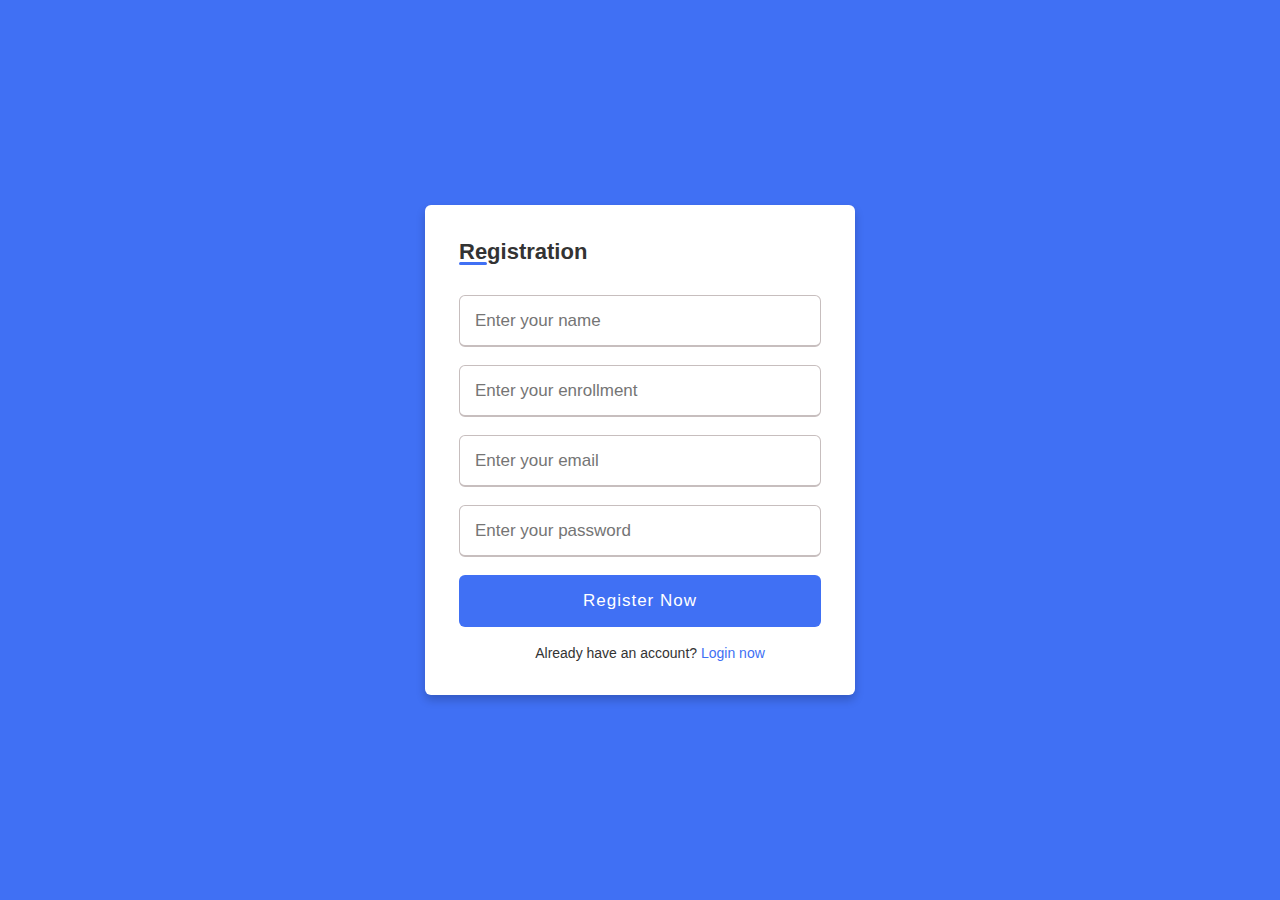
<file: index.html>
<!DOCTYPE html>
<html lang="en" dir="ltr">
  <head>
    <meta charset="UTF-8">
    <meta name="viewport" content="width=device-width, initial-scale=1.0">
    <title>LMS</title>
    <link rel="stylesheet" href="style.css">
    <script src="script.js"></script>
   </head>
<body>
  <div class="wrapper">
    <h2>Registration</h2>
    <form id="myForm">
      <div class="input-box">
        <input type="text" id="name" placeholder="Enter your name" required>
      </div>
      <div class="input-box">
        <input type="number" id="enroll" pattern="\d{12}" placeholder="Enter your enrollment" required>
      </div>
      <div class="input-box">
        <input type="email" id="email" placeholder="Enter your email" required>
      </div>
      <div class="input-box">
        <input type="password" id="password" placeholder="Enter your password" required>
      </div>
      <div class="input-box button">
        <input type="Submit" onclick="signUp()" value="Register Now">
      </div>
      <div class="text">
        <h3>Already have an account? <a href="./login/index.html">Login now</a></h3>
      </div>
    </form>
  </div>

</body>
</html>
</file>
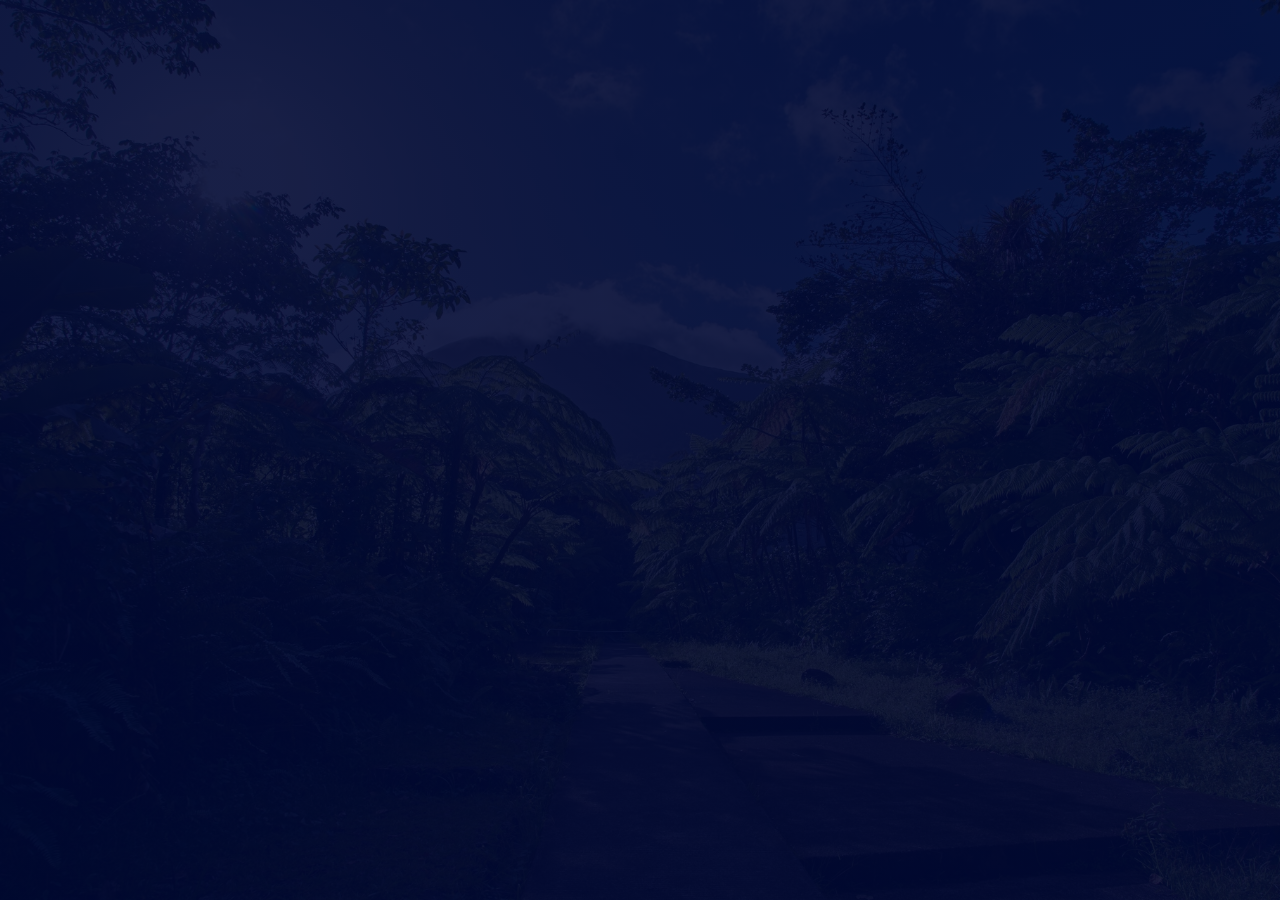
<file: cart/index.html>
<!DOCTYPE html>
<html lang="en">

<head>
  <meta charset="UTF-8">
  <meta name="viewport" content="width=device-width, initial-scale=1.0">
  <link rel="stylesheet" href="style.css">
  <script src="script.js" defer></script>
  <title>Cart</title>
</head>

<body>
    <div id="container" class="grid"> 
        <!-- <div id="card"> -->
        <!-- <span class="title">Title:-</span><h1 class="title">Designed For Work</h1>
                <h1 class="title">Designed For Work</h1>
                <p class="subtitle">Introducing the first ever 5G enabled tablet. You've got a tablet that
                    let's you play harder and work smarter.</p> -->
        <!-- </div> -->
    </div>
</body>

</html>
</file>
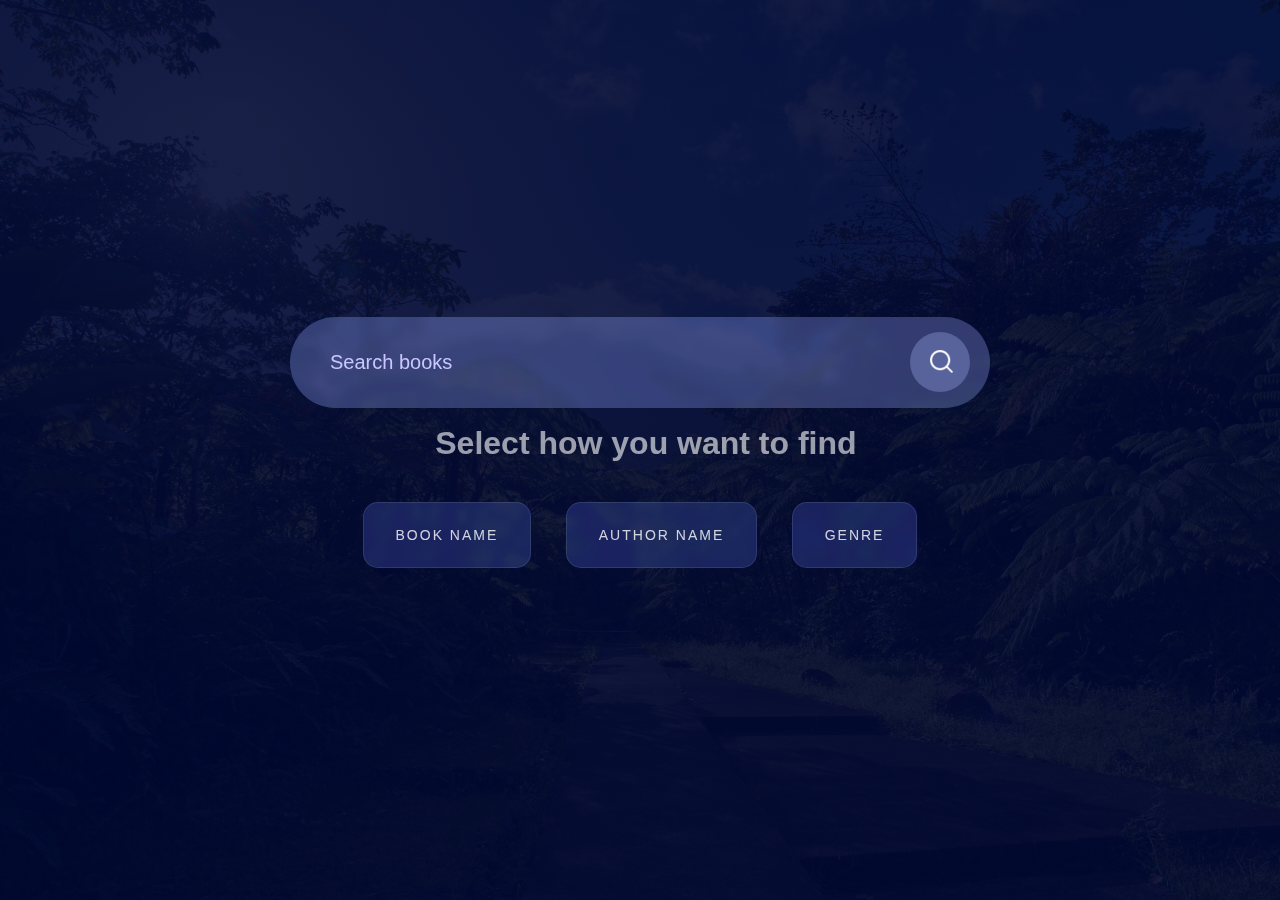
<file: home/index.html>
<!DOCTYPE html>
<html lang="en">

<head>
    <meta charset="UTF-8">
    <meta name="viewport" content="width=device-width, initial-scale=1.0">
    <title>Document</title>
    <link rel="stylesheet" href="style.css">
    <script src="script.js" defer></script>
</head>

<body>
    <div class="container">
        <div class="search-bar">
            <input type="text" id="searchInput" placeholder="Search books" required>
            <button type="submit" onclick="handleSearch()"><img src="images/search.png" alt="search"></button>
        </div>
        <div class="glass-toolbar">
            <h1 class="p">Select how you want to find</h1>
            <button class="glass-button" id="bookname" value="title=" onclick="handleSearch('title=')">Book Name</button>
            <button class="glass-button" id="authorname" onclick="handleSearch('author=')" value="author=">Author Name</button>
            <button class="glass-button" id="genre" onclick="handleSearch('categories=')" value="categories=">Genre</button>
        </div>
    </div>
</body>

</html>
</file>
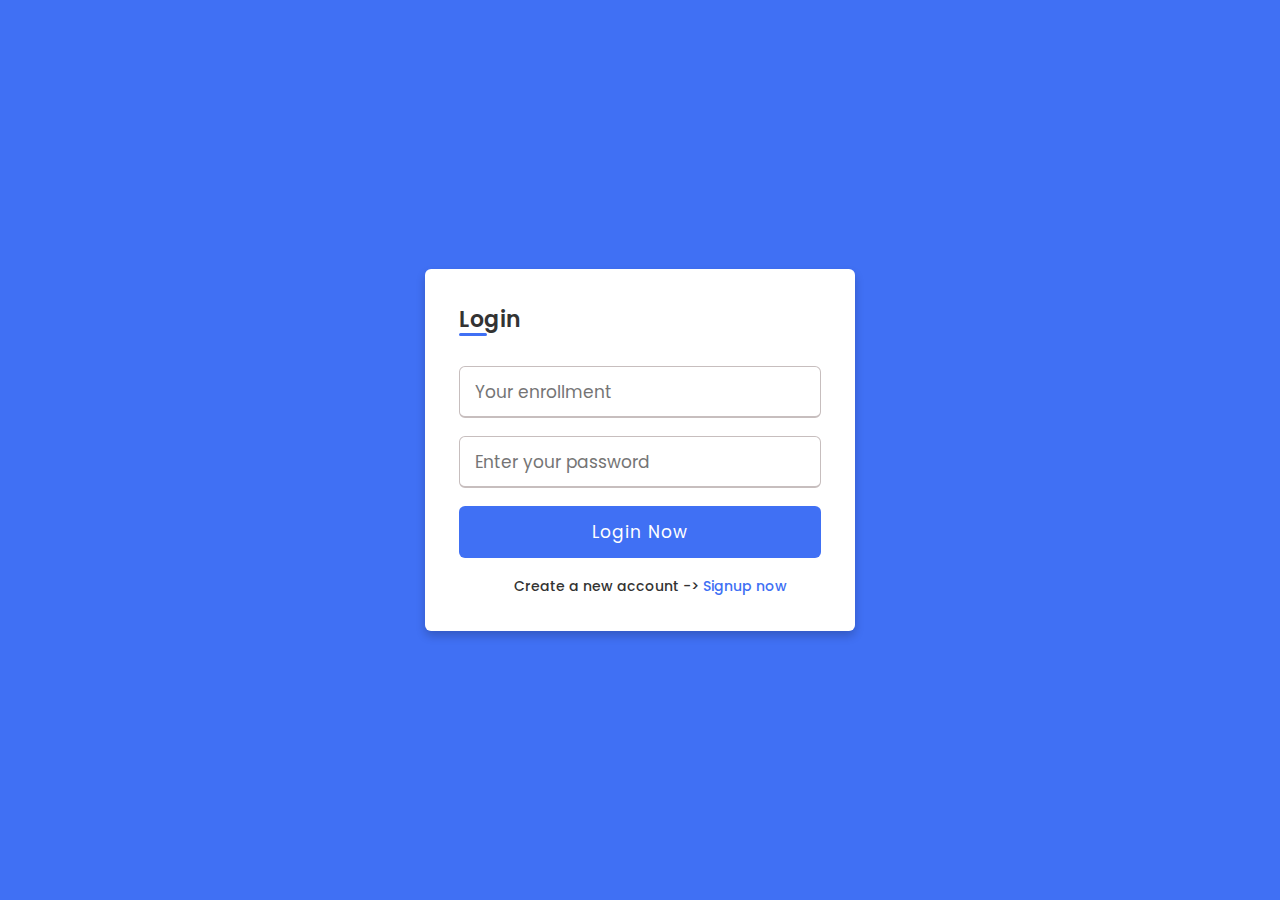
<file: login/index.html>
<!DOCTYPE html>
<html lang="en" dir="ltr">
  <head>
    <meta charset="UTF-8">
    <meta name="viewport" content="width=device-width, initial-scale=1.0">
    <title>LMS</title>
    <link rel="stylesheet" href="style.css">
    <script src="script.js" defer></script>
   </head>
<body>
  <div class="wrapper">
    <h2>Login</h2>
    <div class="formInput">
      <div class="input-box">
        <input type="text" id="enroll" placeholder="Your enrollment" required>
      </div>
      <div class="input-box">
        <input type="password" id="password" placeholder="Enter your password" required>
      </div>
      <div class="input-box button">
        <input type="Submit" onclick="login()" value="Login Now">
      </div>
      <div class="text">
        <h3>Create a new account -> <a href="../index.html">Signup now</a></h3>
      </div>
    </div>
  </div>

</body>
</html>
</file>
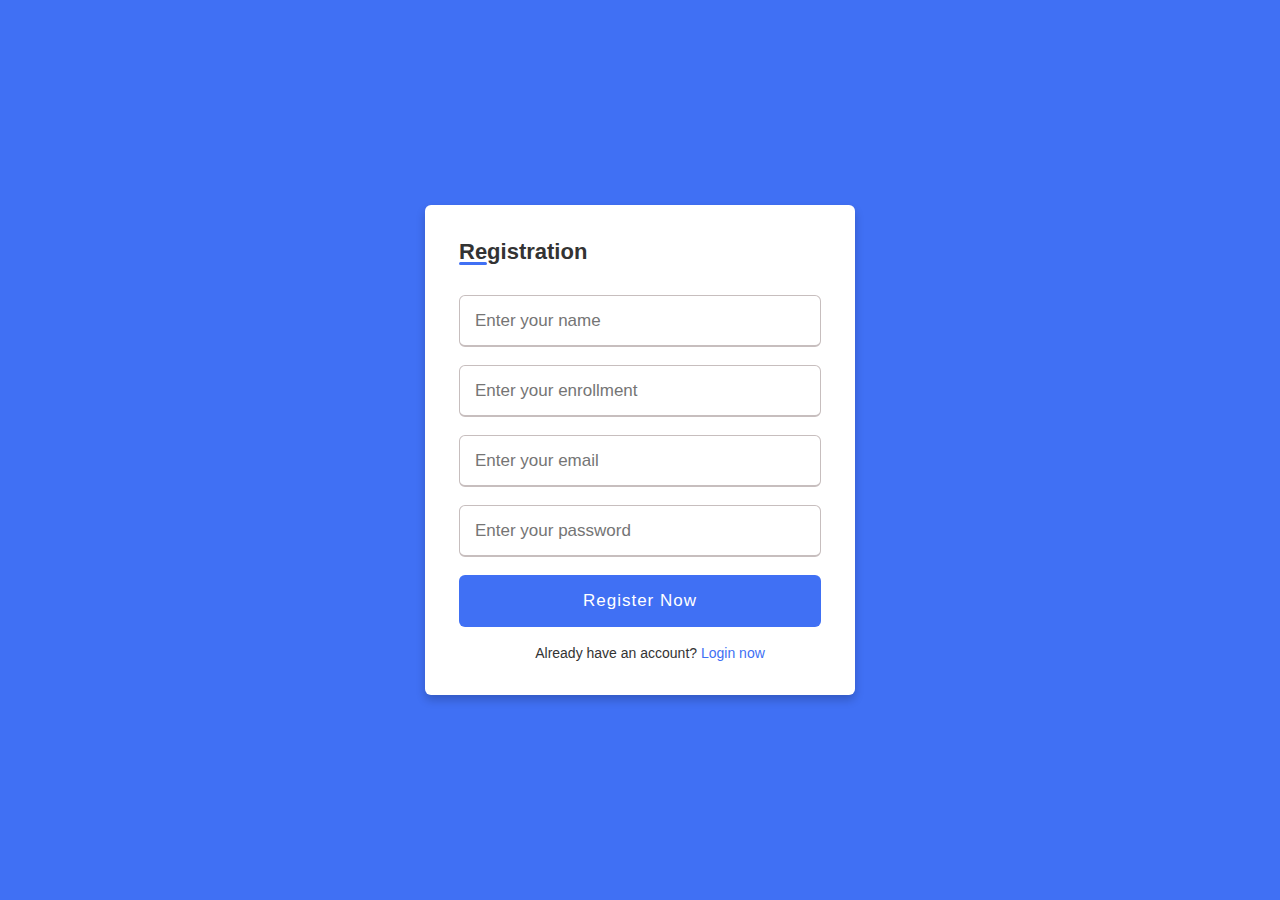
<file: signup page/index.html>
<!DOCTYPE html>
<html lang="en" dir="ltr">
  <head>
    <meta charset="UTF-8">
    <meta name="viewport" content="width=device-width, initial-scale=1.0">
    <title>LMS</title>
    <link rel="stylesheet" href="style.css">
    <script src="script.js"></script>
   </head>
<body>
  <div class="wrapper">
    <h2>Registration</h2>
    <form id="myForm">
      <div class="input-box">
        <input type="text" id="name" placeholder="Enter your name" required>
      </div>
      <div class="input-box">
        <input type="number" id="enroll" pattern="\d{12}" placeholder="Enter your enrollment" required>
      </div>
      <div class="input-box">
        <input type="email" id="email" placeholder="Enter your email" required>
      </div>
      <div class="input-box">
        <input type="password" id="password" placeholder="Enter your password" required>
      </div>
      <div class="input-box button">
        <input type="Submit" onclick="signUp()" value="Register Now">
      </div>
      <div class="text">
        <h3>Already have an account? <a href="../login/index.html">Login now</a></h3>
      </div>
    </form>
  </div>

</body>
</html>
</file>
<file: style.css>
input::-webkit-outer-spin-button,
input::-webkit-inner-spin-button {
  -webkit-appearance: none;
  margin: 0;
}

@import url('https://fonts.googleapis.com/css?family=Poppins:400,500,600,700&display=swap');

* {
  margin: 0;
  padding: 0;
  box-sizing: border-box;
  font-family: 'Poppins', sans-serif;
}

body {
  min-height: 100vh;
  display: flex;
  align-items: center;
  justify-content: center;
  background: #4070f4;
}

.wrapper {
  position: relative;
  max-width: 430px;
  width: 100%;
  background: #fff;
  padding: 34px;
  border-radius: 6px;
  box-shadow: 0 5px 10px rgba(0, 0, 0, 0.2);
}

.wrapper h2 {
  position: relative;
  font-size: 22px;
  font-weight: 600;
  color: #333;
}

.wrapper h2::before {
  content: '';
  position: absolute;
  left: 0;
  bottom: 0;
  height: 3px;
  width: 28px;
  border-radius: 12px;
  background: #4070f4;
}

.wrapper form {
  margin-top: 30px;
}

.wrapper form .input-box {
  height: 52px;
  margin: 18px 0;
}

form .input-box input {
  height: 100%;
  width: 100%;
  outline: none;
  padding: 0 15px;
  font-size: 17px;
  font-weight: 400;
  color: #333;
  border: 1.5px solid #C7BEBE;
  border-bottom-width: 2.5px;
  border-radius: 6px;
  transition: all 0.3s ease;
}

.input-box input:focus,
.input-box input:valid {
  border-color: #4070f4;
}

form .policy {
  display: flex;
  align-items: center;
}

form h3 {
  color: #707070;
  font-size: 14px;
  font-weight: 500;
  margin-left: 10px;
}

.input-box.button input {
  color: #fff;
  letter-spacing: 1px;
  border: none;
  background: #4070f4;
  cursor: pointer;
}

.input-box.button input:hover {
  background: #0e4bf1;
}

form .text h3 {
  color: #333;
  width: 100%;
  text-align: center;
}

form .text h3 a {
  color: #4070f4;
  text-decoration: none;
}

form .text h3 a:hover {
  text-decoration: underline;
}
</file>
<file: cart/style.css>
@import url('https://fonts.googleapis.com/css2?family=Poppins:wght@200&display=swap');
* {
    margin: 0;
    padding: 0;
    box-sizing: border-box;
    font-family: 'Poppins', sans-serif;
}

#container {
  width: 100%;
  min-height: 100vh;
  padding: 5%;
  background-image: linear-gradient(rgba(0, 8, 51, 0.9), rgba(0, 8, 51, 0.9)), url(../home/images/background.jpg);
  background-position: center;
  background-size: cover;
  display: grid;
  grid-template-columns: repeat(3, 400px);
  grid-gap: 15px;
}

.card {
  width: 400px;
  height: 180px;
  font-family: 'Poppins', sans-serif;
  min-height: 250px;
  background: rgba(255, 255, 255, 0.15);
  box-shadow: 0 8px 32px 0 rgba(31, 38, 135, 0.37);
  backdrop-filter: blur(18px);
  -webkit-backdrop-filter: blur(18px);
  border: 1px solid rgba(255, 255, 255, 0.18);
  border-radius: 1rem;
  padding: 1.5rem;
  z-index: 10;
  color: whitesmoke;
  display: inline-block;
  align-items: center;
}

.title {
  font-size: 1.2rem;
  margin-bottom: 1rem;
}

.subtitle {
  font-size: 1rem;
  margin-bottom: 2rem;
}
</file>
<file: home/style.css>
* {
    margin: 0;
    padding: 0;
    box-sizing: border-box;
    font-family: 'Poppins', sans-serif;
}

.container {
    width: 100%;
    min-height: 100vh;
    padding: 5%;
    background-image: linear-gradient(rgba(0, 8, 51, 0.9), rgba(0, 8, 51, 0.9)), url(images/background.jpg);
    background-position: center;
    background-size: cover;
    display: flex;
    flex-direction: column;
    align-items: center;
    justify-content: center;
}

.glass-button {
    margin: 15px;
    margin-top: 40px;
    flex-direction: column;
    align-items: center;
    justify-content: center;
    display: inline-block;
    padding: 24px 32px;
    border: 0;
    text-decoration: none;
    border-radius: 15px;
    background-color: rgba(255, 255, 255, 0.1);
    border: 1px solid rgba(255, 255, 255, 0.1);
    backdrop-filter: blur(30px);
    color: rgba(255, 255, 255, 0.8);
    font-size: 14px;
    letter-spacing: 2px;
    cursor: pointer;
    text-transform: uppercase;
    backdrop-filter: blur(4px) saturate(180%);
}

.glass-button:hover {
    background-color: rgba(255, 255, 255, 0.2);
}

h1 {
    padding-top: 3%;
    margin-left: 15%;
    color: rgba(255,255,255,0.6);
}

.search-bar {
    width: 100%;
    max-width: 700px;
    background: rgba(255, 255, 255, 0.2);
    display: flex;
    align-items: center;
    border-radius: 60px;
    padding: 10px 20px;
    backdrop-filter: blur(4px) saturate(180%);
}

.search-bar input {
    background: transparent;
    flex: 1;
    border: 0;
    outline: none;
    padding: 24px 20px;
    font-size: 20px;
    color: #cac7ff;
}

::placeholder {
    color: #cac7ff;
}

.search-bar button img {
    width: 25px;
}

.search-bar button {
    border: 0;
    border-radius: 50%;
    width: 60px;
    height: 60px;
    background: #58629b;
    cursor: pointer;
}
</file>
<file: login/style.css>
@import url('https://fonts.googleapis.com/css?family=Poppins:400,500,600,700&display=swap');
*{
  margin: 0;
  padding: 0;
  box-sizing: border-box;
  font-family: 'Poppins', sans-serif;
}
body{
  min-height: 100vh;
  display: flex;
  align-items: center;
  justify-content: center;
  background: #4070f4;
}
.wrapper{
  position: relative;
  max-width: 430px;
  width: 100%;
  background: #fff;
  padding: 34px;
  border-radius: 6px;
  box-shadow: 0 5px 10px rgba(0,0,0,0.2);
}
.wrapper h2{
  position: relative;
  font-size: 22px;
  font-weight: 600;
  color: #333;
}
.wrapper h2::before{
  content: '';
  position: absolute;
  left: 0;
  bottom: 0;
  height: 3px;
  width: 28px;
  border-radius: 12px;
  background: #4070f4;
}
.wrapper .formInput{
  margin-top: 30px;
}
.wrapper .formInput .input-box{
  height: 52px;
  margin: 18px 0;
}
.formInput .input-box input{
  height: 100%;
  width: 100%;
  outline: none;
  padding: 0 15px;
  font-size: 17px;
  font-weight: 400;
  color: #333;
  border: 1.5px solid #C7BEBE;
  border-bottom-width: 2.5px;
  border-radius: 6px;
  transition: all 0.3s ease;
}
.input-box input:focus,
.input-box input:valid{
  border-color: #4070f4;
}
.formInput .policy{
  display: flex;
  align-items: center;
}
.formInput h3{
  color: #707070;
  font-size: 14px;
  font-weight: 500;
  margin-left: 10px;
}
.input-box.button input{
  color: #fff;
  letter-spacing: 1px;
  border: none;
  background: #4070f4;
  cursor: pointer;
}
.input-box.button input:hover{
  background: #0e4bf1;
}
.formInput .text h3{
 color: #333;
 width: 100%;
 text-align: center;
}
.formInput .text h3 a{
  color: #4070f4;
  text-decoration: none;
}
.formInput .text h3 a:hover{
  text-decoration: underline;
}
</file>
<file: signup page/style.css>
input::-webkit-outer-spin-button,
input::-webkit-inner-spin-button {
  -webkit-appearance: none;
  margin: 0;
}

@import url('https://fonts.googleapis.com/css?family=Poppins:400,500,600,700&display=swap');

* {
  margin: 0;
  padding: 0;
  box-sizing: border-box;
  font-family: 'Poppins', sans-serif;
}

body {
  min-height: 100vh;
  display: flex;
  align-items: center;
  justify-content: center;
  background: #4070f4;
}

.wrapper {
  position: relative;
  max-width: 430px;
  width: 100%;
  background: #fff;
  padding: 34px;
  border-radius: 6px;
  box-shadow: 0 5px 10px rgba(0, 0, 0, 0.2);
}

.wrapper h2 {
  position: relative;
  font-size: 22px;
  font-weight: 600;
  color: #333;
}

.wrapper h2::before {
  content: '';
  position: absolute;
  left: 0;
  bottom: 0;
  height: 3px;
  width: 28px;
  border-radius: 12px;
  background: #4070f4;
}

.wrapper form {
  margin-top: 30px;
}

.wrapper form .input-box {
  height: 52px;
  margin: 18px 0;
}

form .input-box input {
  height: 100%;
  width: 100%;
  outline: none;
  padding: 0 15px;
  font-size: 17px;
  font-weight: 400;
  color: #333;
  border: 1.5px solid #C7BEBE;
  border-bottom-width: 2.5px;
  border-radius: 6px;
  transition: all 0.3s ease;
}

.input-box input:focus,
.input-box input:valid {
  border-color: #4070f4;
}

form .policy {
  display: flex;
  align-items: center;
}

form h3 {
  color: #707070;
  font-size: 14px;
  font-weight: 500;
  margin-left: 10px;
}

.input-box.button input {
  color: #fff;
  letter-spacing: 1px;
  border: none;
  background: #4070f4;
  cursor: pointer;
}

.input-box.button input:hover {
  background: #0e4bf1;
}

form .text h3 {
  color: #333;
  width: 100%;
  text-align: center;
}

form .text h3 a {
  color: #4070f4;
  text-decoration: none;
}

form .text h3 a:hover {
  text-decoration: underline;
}
</file>
